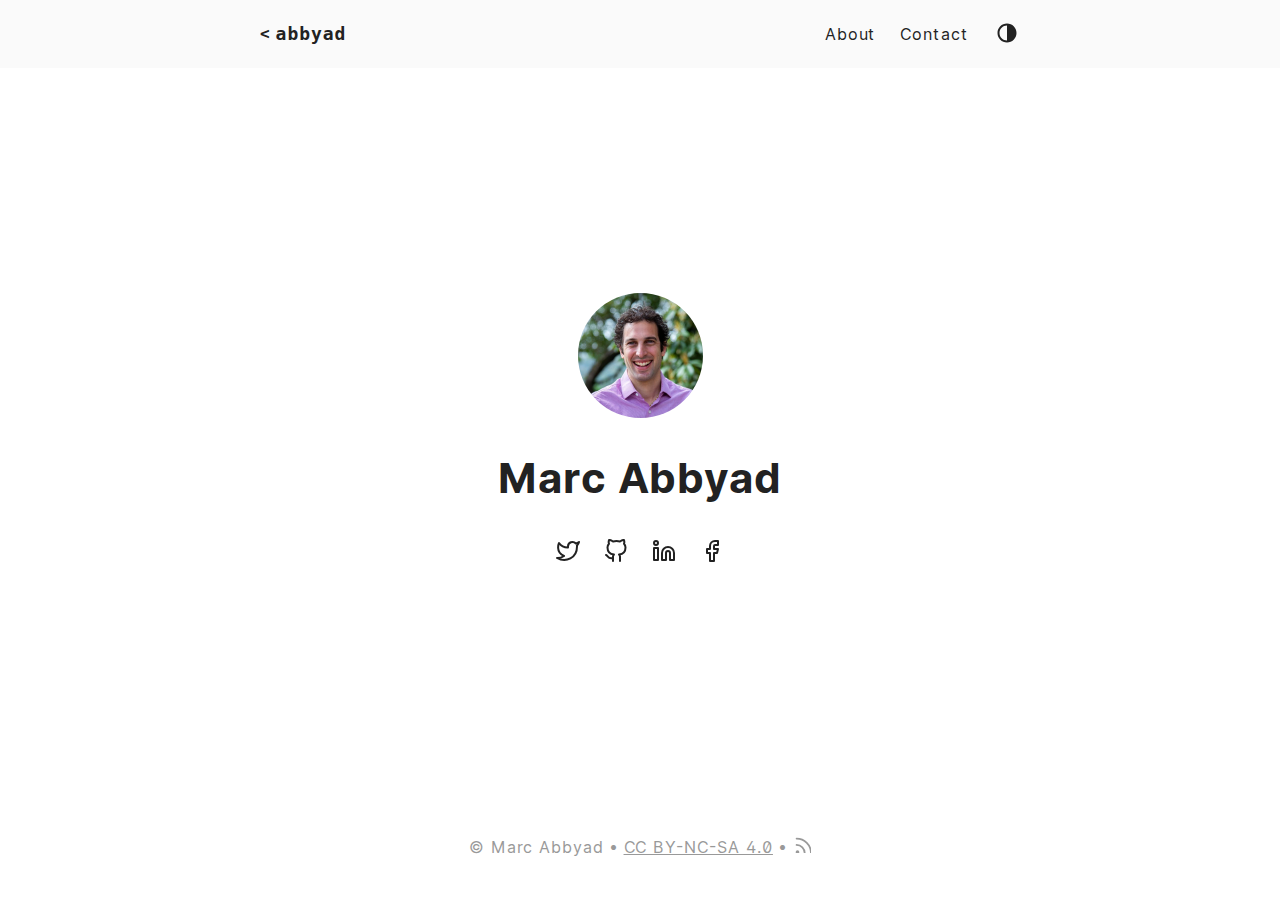
<file: index.html>
<!doctype html><html lang=en><head><meta name=generator content="Hugo 0.139.4"><meta charset=UTF-8><meta http-equiv=X-UA-Compatible content="ie=edge"><meta name=viewport content="width=device-width,initial-scale=1,shrink-to-fit=no"><meta name=author content><meta name=description content><meta name=keywords content="homepage,blog"><meta name=robots content="noodp"><meta name=theme-color content><link rel=canonical href=https://abbyad.com/><title>Marc Abbyad
</title><link rel=stylesheet href=/main.min.de90bdbfed3e0cf0e3f4d4faf254bfcaf7d100cf820092438d8675e09347af72.css integrity="sha256-3pC9v+0+DPDj9NT68lS/yvfRAM+CAJJDjYZ14JNHr3I=" crossorigin=anonymous><link rel=stylesheet type=text/css href=css/style.css><link rel=apple-touch-icon sizes=180x180 href=/apple-touch-icon.png><link rel=icon type=image/png sizes=32x32 href=/favicon-32x32.png><link rel=icon type=image/png sizes=16x16 href=/favicon-16x16.png><link rel=manifest href=/site.webmanifest><link rel=mask-icon href=/safari-pinned-tab.svg color><link rel="shortcut icon" href=/favicon.ico><meta name=msapplication-TileColor content><meta itemprop=name content="Marc Abbyad"><meta itemprop=description content="Marc Abbyad's homepage"><meta itemprop=image content="https://abbyad.com/"><meta name=twitter:card content="summary_large_image"><meta name=twitter:image content="https://abbyad.com/"><meta name=twitter:title content="Marc Abbyad"><meta name=twitter:description content="Marc Abbyad's homepage"><meta property="og:url" content="https://abbyad.com/"><meta property="og:site_name" content="Marc Abbyad"><meta property="og:title" content="Marc Abbyad"><meta property="og:description" content="Marc Abbyad's homepage"><meta property="og:locale" content="en"><meta property="og:type" content="website"><meta property="og:image" content="https://abbyad.com/"><link rel=alternate type=application/rss+xml href=https://abbyad.com/index.xml title="Marc Abbyad"><script async src="https://www.googletagmanager.com/gtag/js?id=368464016"></script><script>var dnt,doNotTrack=!1;if(!1&&(dnt=navigator.doNotTrack||window.doNotTrack||navigator.msDoNotTrack,doNotTrack=dnt=="1"||dnt=="yes"),!doNotTrack){window.dataLayer=window.dataLayer||[];function gtag(){dataLayer.push(arguments)}gtag("js",new Date),gtag("config","368464016")}</script></head><body><div class=container><header class=header><span class=header__inner><a href=/ style=text-decoration:none><div class=logo><span class=logo__mark>&lt;</span>
<span class=logo__text>abbyad</span>
<span class=logo__cursor style=visibility:hidden;background-color:#67a2c9;animation-duration:0s></span></div></a><span class=header__right><nav class=menu><ul class=menu__inner><li><a href=/about>About</a></li><li><a href=/contact>Contact</a></li></ul></nav><span class=menu-trigger><svg viewBox="0 0 24 24"><path d="M0 0h24v24H0z" fill="none"/><path d="M3 18h18v-2H3v2zm0-5h18v-2H3v2zm0-7v2h18V6H3z"/></svg>
</span><span class="theme-toggle not-selectable"><svg class="theme-toggler" width="24" height="24" viewBox="0 0 48 48" fill="none"><path d="M22 41c10.4934.0 19-8.5066 19-19C41 11.5066 32.4934 3 22 3 11.5066 3 3 11.5066 3 22s8.5066 19 19 19zM7 22C7 13.7157 13.7157 7 22 7V37C13.7157 37 7 30.2843 7 22z"/></svg></span></span></span></header><div class=content><main aria-role=main><div><img src=marc-abbyad.jpg class=circle alt="Marc's headshot" style=max-width:><h1>Marc Abbyad</h1><div>&nbsp; <a href=https://twitter.com/MarcAbbyad rel="me noopener" title=Twitter><svg width="24" height="24" viewBox="0 0 24 24" fill="none" stroke="currentcolor" stroke-width="2" stroke-linecap="round" stroke-linejoin="round"><path d="M23 3a10.9 10.9.0 01-3.14 1.53 4.48 4.48.0 00-7.86 3v1A10.66 10.66.0 013 4s-4 9 5 13a11.64 11.64.0 01-7 2c9 5 20 0 20-11.5a4.5 4.5.0 00-.08-.83A7.72 7.72.0 0023 3z"/></svg></a> &nbsp;&nbsp; <a href=https://github.com/abbyad rel="me noopener" title=Github><svg width="24" height="24" viewBox="0 0 24 24" fill="none" stroke="currentcolor" stroke-width="2" stroke-linecap="round" stroke-linejoin="round"><path d="M9 19c-5 1.5-5-2.5-7-3m14 6v-3.87a3.37 3.37.0 00-.94-2.61c3.14-.35 6.44-1.54 6.44-7A5.44 5.44.0 0020 4.77 5.07 5.07.0 0019.91 1S18.73.65 16 2.48a13.38 13.38.0 00-7 0C6.27.65 5.09 1 5.09 1A5.07 5.07.0 005 4.77 5.44 5.44.0 003.5 8.55c0 5.42 3.3 6.61 6.44 7A3.37 3.37.0 009 18.13V22"/></svg></a> &nbsp;&nbsp; <a href=http://ca.linkedin.com/in/abbyad rel="me noopener" title=Linkedin><svg width="24" height="24" viewBox="0 0 24 24" fill="none" stroke="currentcolor" stroke-width="2" stroke-linecap="round" stroke-linejoin="round"><path d="M16 8a6 6 0 016 6v7h-4v-7a2 2 0 00-2-2 2 2 0 00-2 2v7h-4v-7a6 6 0 016-6z"/><rect x="2" y="9" width="4" height="12"/><circle cx="4" cy="4" r="2"/></svg></a> &nbsp;&nbsp; <a href=https://www.facebook.com/abbyad/ rel="me noopener" title=Facebook><svg width="24" height="24" viewBox="0 0 24 24" fill="none" stroke="currentcolor" stroke-width="2" stroke-linecap="round" stroke-linejoin="round"><path d="M18 2h-3a5 5 0 00-5 5v3H7v4h3v8h4v-8h3l1-4h-4V7a1 1 0 011-1h3z"/></svg></a> &nbsp;</div></div></main></div><footer class=footer><div class=footer__inner><div class=footer__content><span>&copy; Marc Abbyad</span>
<span><a href=https://creativecommons.org/licenses/by-nc-sa/4.0/ target=_blank rel=noopener>CC BY-NC-SA 4.0</a></span>
<span><a href=https://abbyad.com/posts/index.xml target=_blank title=rss><svg width="18" height="18" viewBox="0 0 20 20" fill="none" stroke="currentcolor" stroke-width="2" stroke-linecap="round" stroke-linejoin="round" class="feather feather-rss"><path d="M4 11a9 9 0 019 9"/><path d="M4 4a16 16 0 0116 16"/><circle cx="5" cy="19" r="1"/></svg></a></span></div></div></footer></div><script type=text/javascript src=/bundle.min.e89fda0f29b95d33f6f4224dd9e5cf69d84aff3818be2b0d73e731689cc374261b016d17d46f8381962fb4a1577ba3017b1f23509d894f6e66431f988c00889e.js integrity="sha512-6J/aDym5XTP29CJN2eXPadhK/zgYvisNc+cxaJzDdCYbAW0X1G+DgZYvtKFXe6MBex8jUJ2JT25mQx+YjACIng=="></script></body></html>
</file>
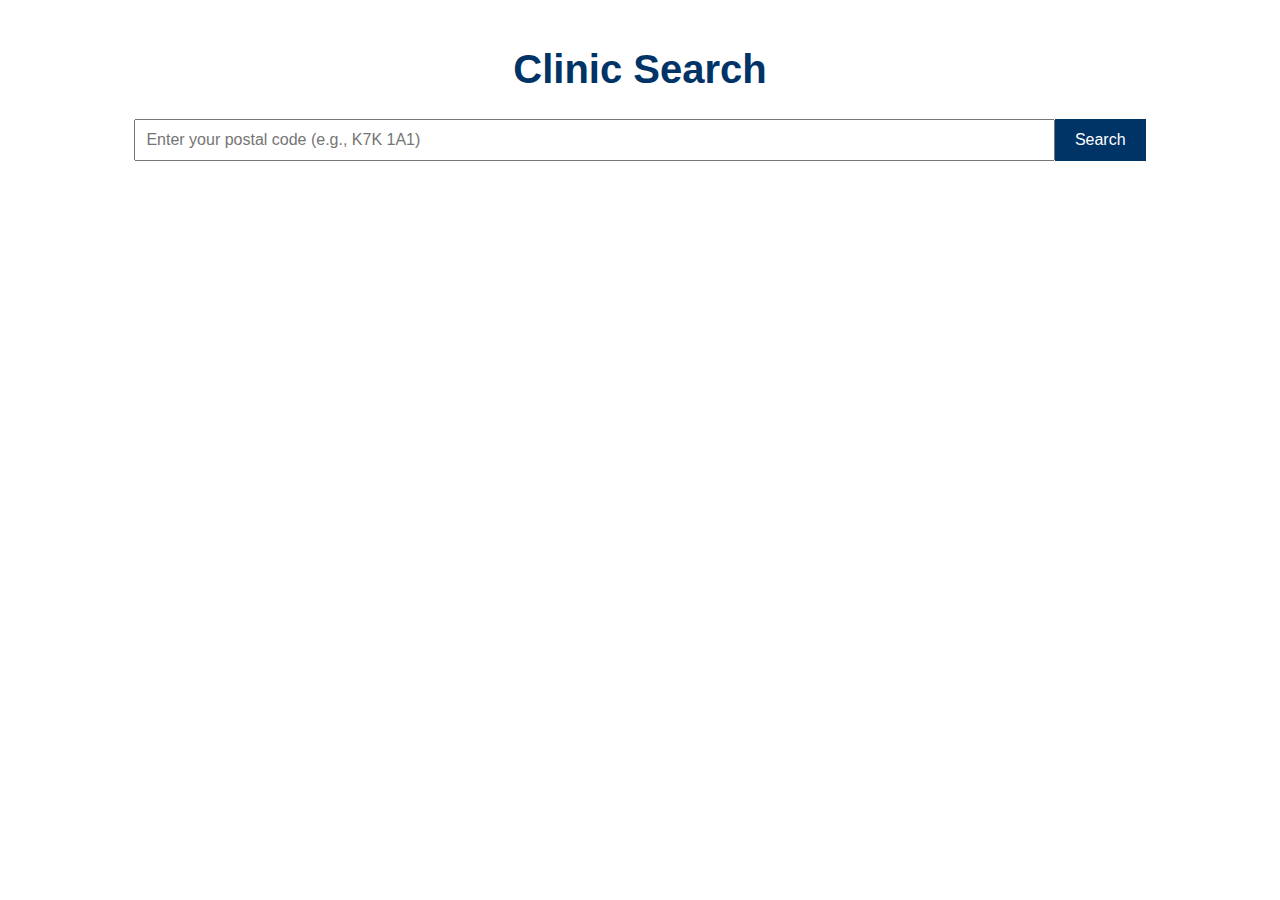
<file: projects/health-home/index.html>
<!DOCTYPE html>
<html lang="en">
<head>
    <meta charset="UTF-8">
    <meta name="viewport" content="width=device-width, initial-scale=1.0">
    <title>Clinic Search</title>
    <style>
        body {
            font-family: Arial, Helvetica, sans-serif;
        }
        h1 {
            font-size: 2.5em;
            color: #003366; /* Dark blue color */
            text-align: center;
            padding-top: 20px;
        }
        #search-header {
            font-size: 1.5em;
            color: #003366; /* Dark blue color */
            text-align: center;
            padding-top: 10px;
        }
        #search-container {
            display: flex;
            justify-content: center;
            margin: 20px auto;
            width: 80%;
        }
        #search-input {
            padding: 10px;
            font-size: 1em;
            flex: 1;
        }
        #search-button {
            padding: 10px 20px;
            background-color: #003366; /* Dark blue color */
            color: white;
            border: none;
            font-size: 1em;
            cursor: pointer;
        }
        #spinner {
            display: none;
            border: 4px solid rgba(0, 0, 0, 0.1);
            border-left-color: #000;
            border-radius: 50%;
            width: 30px;
            height: 30px;
            animation: spin 1s linear infinite;
            margin: 20px auto;
        }
        @keyframes spin {
            to {
                transform: rotate(360deg);
            }
        }
        #error-message {
            color: #990000;
            text-align: center;
            padding-top: 10px;
        }
        #response-list {
            list-style-type: none;
            padding-left: 0;
            margin: 20px auto;
            width: 80%;
            font-size: 1em;
        }
        #response-list li {
            background-color: #f9f9f9;
            border: 1px solid #ddd;
            margin: 10px 0;
            padding: 10px;
            border-radius: 5px;
        }
    </style>
</head>
<body>
    <h1>Clinic Search</h1>
    <div id="search-container">
        <input type="text" id="search-input" placeholder="Enter your postal code (e.g., K7K 1A1)">
        <button id="search-button">Search</button>
    </div>
    <div id="spinner"></div>
    <p id="error-message"></p>
    <ul id="response-list"></ul>
    <script src="https://code.jquery.com/jquery-3.6.0.min.js"></script>
    <script src="script.js"></script>
</body>
</html>
</file>
